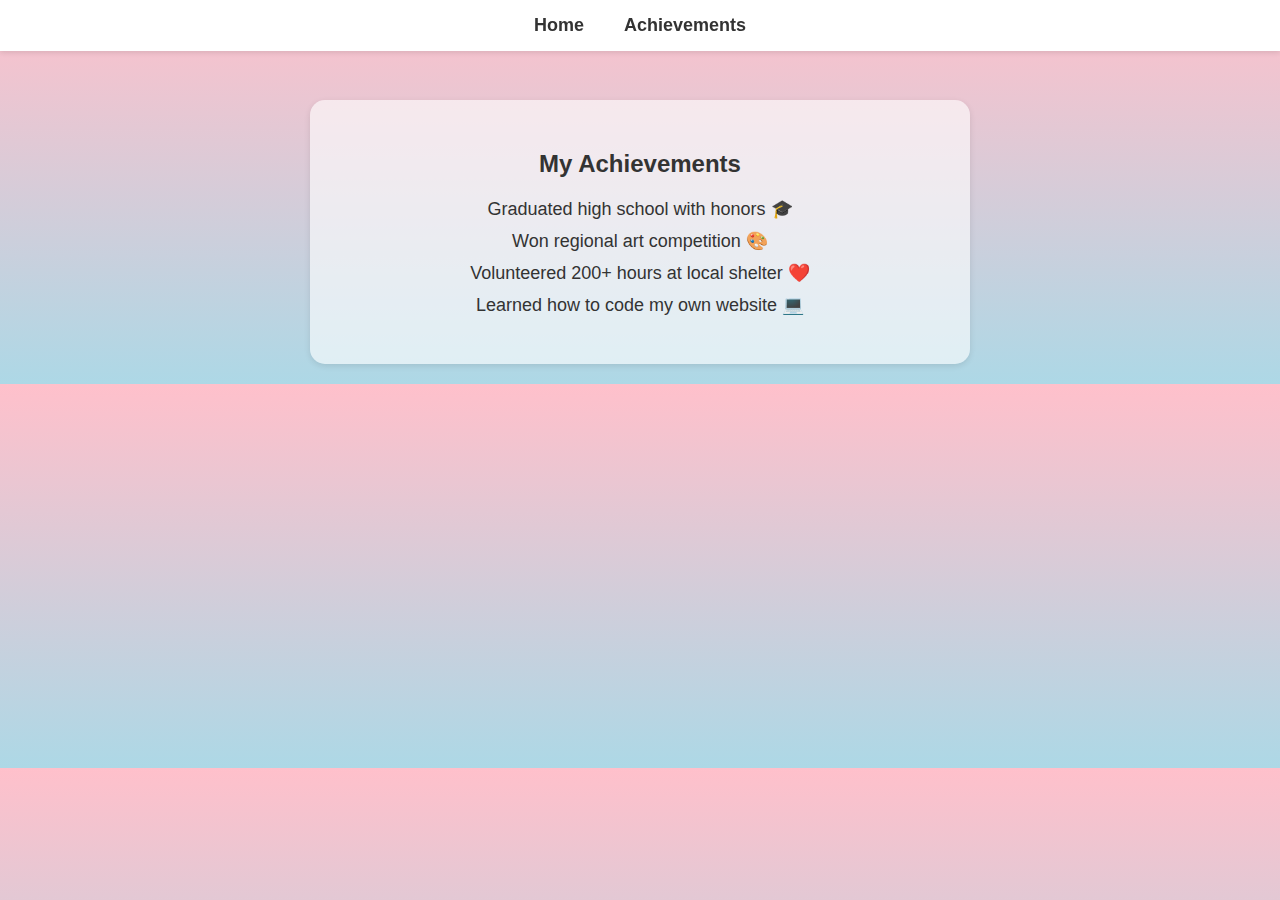
<file: achievements.html>
<!DOCTYPE html>
<html lang="en">
<head>
  <meta charset="UTF-8">
  <meta name="viewport" content="width=device-width, initial-scale=1.0">
  <title>Charlotte's Achievements</title>
  <style>
    body {
      margin: 0;
      font-family: 'Cursive', sans-serif;
      background: linear-gradient(to bottom, pink, lightblue);
      color: #333;
      text-align: center;
    }

    /* Taskbar */
    .taskbar {
      position: fixed;
      top: 0;
      left: 0;
      width: 100%;
      background: white;
      display: flex;
      justify-content: center;
      padding: 15px 0;
      box-shadow: 0 2px 5px rgba(0,0,0,0.1);
    }

    .taskbar a {
      color: #333;
      text-decoration: none;
      margin: 0 20px;
      font-size: 18px;
      font-weight: bold;
      transition: color 0.3s;
    }

    .taskbar a:hover {
      color: hotpink;
    }

    .content {
      margin-top: 80px;
      padding: 20px;
    }

    .achievements {
      background: rgba(255, 255, 255, 0.6);
      padding: 30px;
      border-radius: 15px;
      max-width: 600px;
      margin: 0 auto;
      box-shadow: 0 2px 6px rgba(0,0,0,0.1);
    }

    .achievements h2 {
      margin-bottom: 20px;
    }

    .achievements ul {
      list-style: none;
      padding: 0;
      font-size: 18px;
    }

    .achievements li {
      margin: 10px 0;
    }
  </style>
</head>
<body>
  <!-- Taskbar -->
  <div class="taskbar">
    <a href="index.html">Home</a>
    <a href="achievements.html">Achievements</a>
  </div>

  <div class="content">
    <div class="achievements">
      <h2>My Achievements</h2>
      <ul>
        <li>Graduated high school with honors 🎓</li>
        <li>Won regional art competition 🎨</li>
        <li>Volunteered 200+ hours at local shelter ❤️</li>
        <li>Learned how to code my own website 💻</li>
      </ul>
    </div>
  </div>
</body>
</html>
</file>
